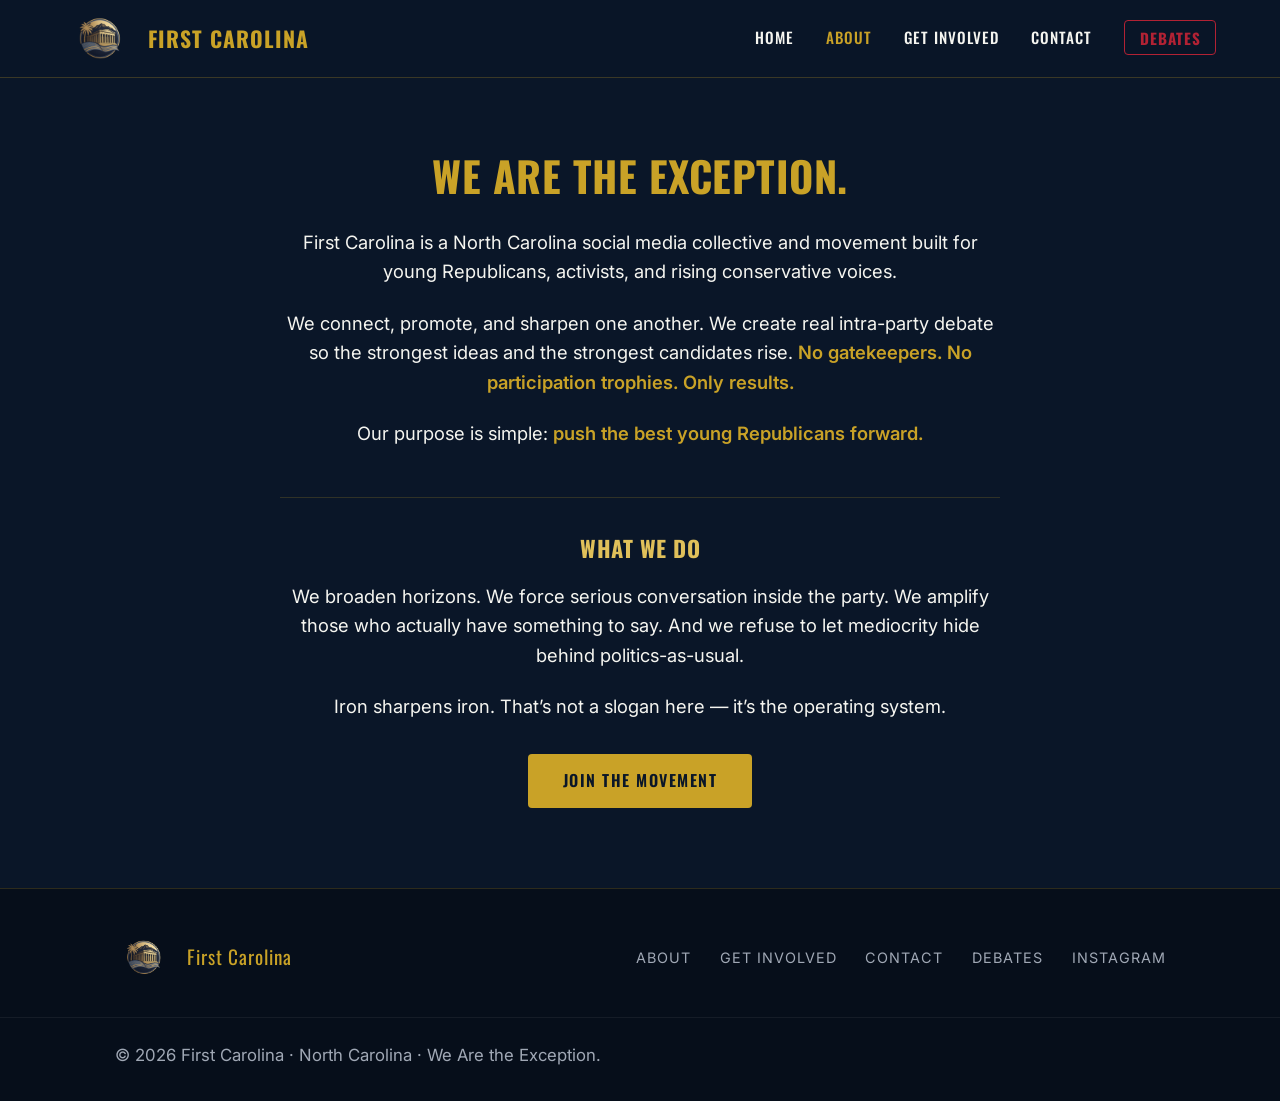
<file: about.html>
<!DOCTYPE html>
<html lang="en">
<head>
  <meta charset="UTF-8">
  <meta name="viewport" content="width=device-width, initial-scale=1.0">
  <title>About | First Carolina</title>
  <meta name="description" content="The mission of First Carolina — North Carolina’s young conservative collective and movement.">
  <link rel="preconnect" href="https://fonts.googleapis.com">
  <link rel="preconnect" href="https://fonts.gstatic.com" crossorigin>
  <link href="https://fonts.googleapis.com/css2?family=Inter:wght@400;500;600&family=Oswald:wght@500;600;700&display=swap" rel="stylesheet">
  <link rel="stylesheet" href="css/style.css">
  <link rel="icon" href="assets/logo.jpg%20(2).png" type="image/png">
</head>
<body>
  <header>
    <div class="nav-container">
      <a href="index.html" class="logo-link">
        <img src="assets/logo.jpg%20(2).png" alt="First Carolina logo">
        <span class="logo-text">First Carolina</span>
      </a>
      <button class="menu-toggle" aria-label="Toggle menu" aria-expanded="false">☰</button>
      <nav>
        <ul>
          <li><a href="index.html">Home</a></li>
          <li><a href="about.html" class="active">About</a></li>
          <li><a href="involved.html">Get Involved</a></li>
          <li><a href="contact.html">Contact</a></li>
          <li><a href="debates.html" class="debates-link">Debates</a></li>
        </ul>
      </nav>
    </div>
  </header>

  <main>
    <section class="section-dark" style="padding-top: 4rem;">
      <div class="container">
        <div class="mission-block">
          <h2>We Are the Exception.</h2>
          <p>First Carolina is a North Carolina social media collective and movement built for young Republicans, activists, and rising conservative voices.</p>
          <p>We connect, promote, and sharpen one another. We create real intra-party debate so the strongest ideas and the strongest candidates rise. <span class="highlight">No gatekeepers. No participation trophies. Only results.</span></p>
          <p>Our purpose is simple: <span class="highlight">push the best young Republicans forward.</span></p>
          <div style="margin-top: 3rem; padding-top: 2rem; border-top: 1px solid rgba(201,162,39,0.2);">
            <h3 style="margin-bottom: 1rem;">What We Do</h3>
            <p>We broaden horizons. We force serious conversation inside the party. We amplify those who actually have something to say. And we refuse to let mediocrity hide behind politics-as-usual.</p>
            <p style="margin-top: 1.2rem;">Iron sharpens iron. That’s not a slogan here — it’s the operating system.</p>
          </div>
          <div class="mt-2">
            <a href="involved.html" class="btn btn-primary">Join the Movement</a>
          </div>
        </div>
      </div>
    </section>
  </main>

  <footer>
    <div class="footer-content">
      <div class="footer-brand">
        <img src="assets/logo.jpg%20(2).png" alt="First Carolina">
        <span>First Carolina</span>
      </div>
      <div class="footer-links">
        <a href="about.html">About</a>
        <a href="involved.html">Get Involved</a>
        <a href="contact.html">Contact</a>
        <a href="debates.html">Debates</a>
        <a href="https://www.instagram.com/rylanarmstrongnc/" target="_blank" rel="noopener">Instagram</a>
      </div>
    </div>
    <div class="footer-bottom">
      <p>© 2026 First Carolina · North Carolina · We Are the Exception.</p>
    </div>
  </footer>

  <script src="js/script.js"></script>
</body>
</html>
</file>
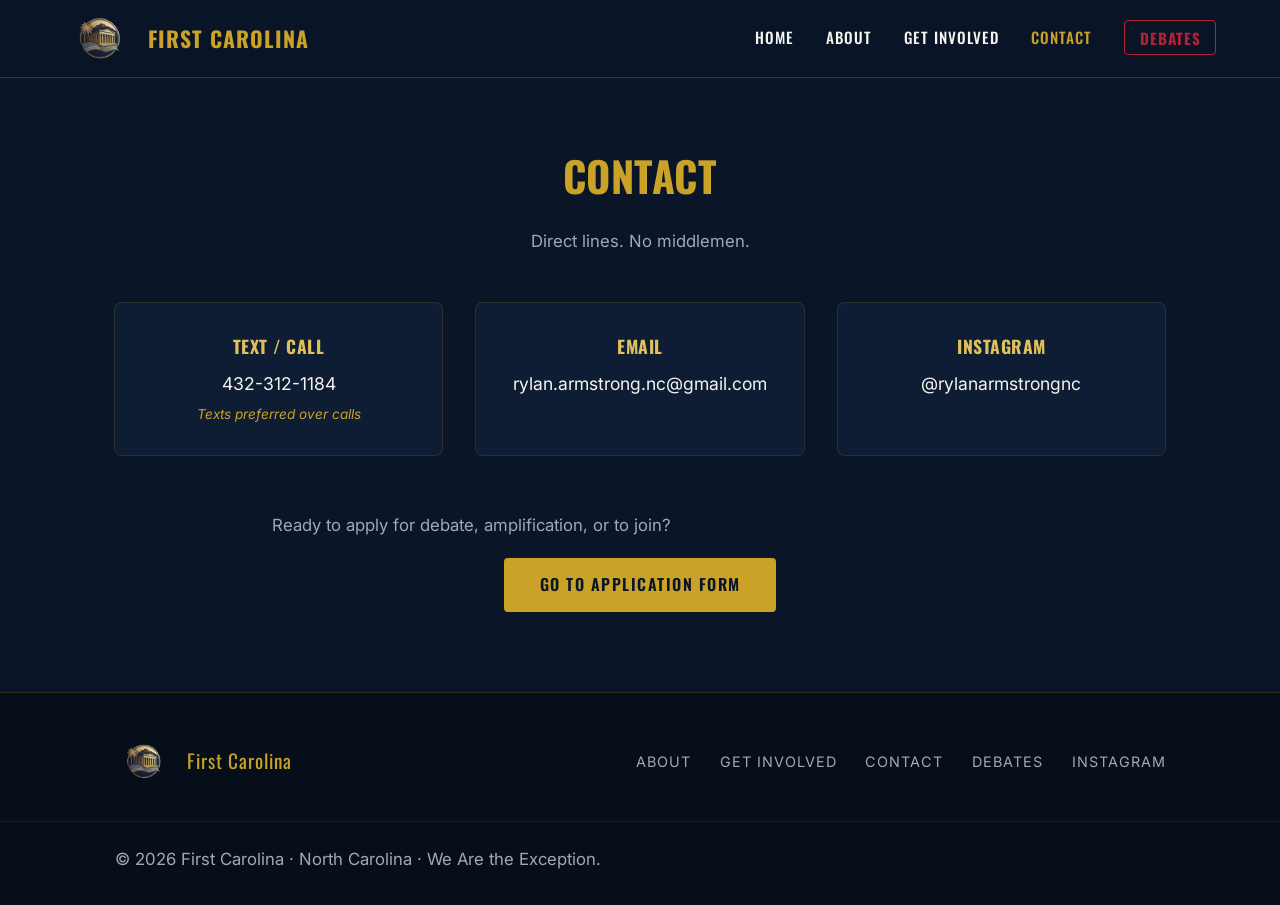
<file: contact.html>
<!DOCTYPE html>
<html lang="en">
<head>
  <meta charset="UTF-8">
  <meta name="viewport" content="width=device-width, initial-scale=1.0">
  <title>Contact | First Carolina</title>
  <meta name="description" content="Contact First Carolina — text preferred.">
  <link rel="preconnect" href="https://fonts.googleapis.com">
  <link rel="preconnect" href="https://fonts.gstatic.com" crossorigin>
  <link href="https://fonts.googleapis.com/css2?family=Inter:wght@400;500;600&family=Oswald:wght@500;600;700&display=swap" rel="stylesheet">
  <link rel="stylesheet" href="css/style.css">
  <link rel="icon" href="assets/logo.jpg%20(2).png" type="image/png">
</head>
<body>
  <header>
    <div class="nav-container">
      <a href="index.html" class="logo-link">
        <img src="assets/logo.jpg%20(2).png" alt="First Carolina logo">
        <span class="logo-text">First Carolina</span>
      </a>
      <button class="menu-toggle" aria-label="Toggle menu" aria-expanded="false">☰</button>
      <nav>
        <ul>
          <li><a href="index.html">Home</a></li>
          <li><a href="about.html">About</a></li>
          <li><a href="involved.html">Get Involved</a></li>
          <li><a href="contact.html" class="active">Contact</a></li>
          <li><a href="debates.html" class="debates-link">Debates</a></li>
        </ul>
      </nav>
    </div>
  </header>

  <main>
    <section class="section-dark" style="padding-top: 4rem;">
      <div class="container">
        <div class="section-header">
          <h2>Contact</h2>
          <p>Direct lines. No middlemen.</p>
        </div>

        <div class="contact-grid">
          <div class="contact-item">
            <h3>Text / Call</h3>
            <a href="tel:4323121184">432-312-1184</a>
            <span class="prefer">Texts preferred over calls</span>
          </div>

          <div class="contact-item">
            <h3>Email</h3>
            <a href="mailto:rylan.armstrong.nc@gmail.com">rylan.armstrong.nc@gmail.com</a>
          </div>

          <div class="contact-item">
            <h3>Instagram</h3>
            <a href="https://www.instagram.com/rylanarmstrongnc/" target="_blank" rel="noopener">@rylanarmstrongnc</a>
          </div>
        </div>

        <div class="text-center mt-2" style="margin-top: 3.5rem;">
          <p style="margin-bottom: 1.2rem;">Ready to apply for debate, amplification, or to join?</p>
          <a href="involved.html" class="btn btn-primary">Go to Application Form</a>
        </div>
      </div>
    </section>
  </main>

  <footer>
    <div class="footer-content">
      <div class="footer-brand">
        <img src="assets/logo.jpg%20(2).png" alt="First Carolina">
        <span>First Carolina</span>
      </div>
      <div class="footer-links">
        <a href="about.html">About</a>
        <a href="involved.html">Get Involved</a>
        <a href="contact.html">Contact</a>
        <a href="debates.html">Debates</a>
        <a href="https://www.instagram.com/rylanarmstrongnc/" target="_blank" rel="noopener">Instagram</a>
      </div>
    </div>
    <div class="footer-bottom">
      <p>© 2026 First Carolina · North Carolina · We Are the Exception.</p>
    </div>
  </footer>

  <script src="js/script.js"></script>
</body>
</html>
</file>
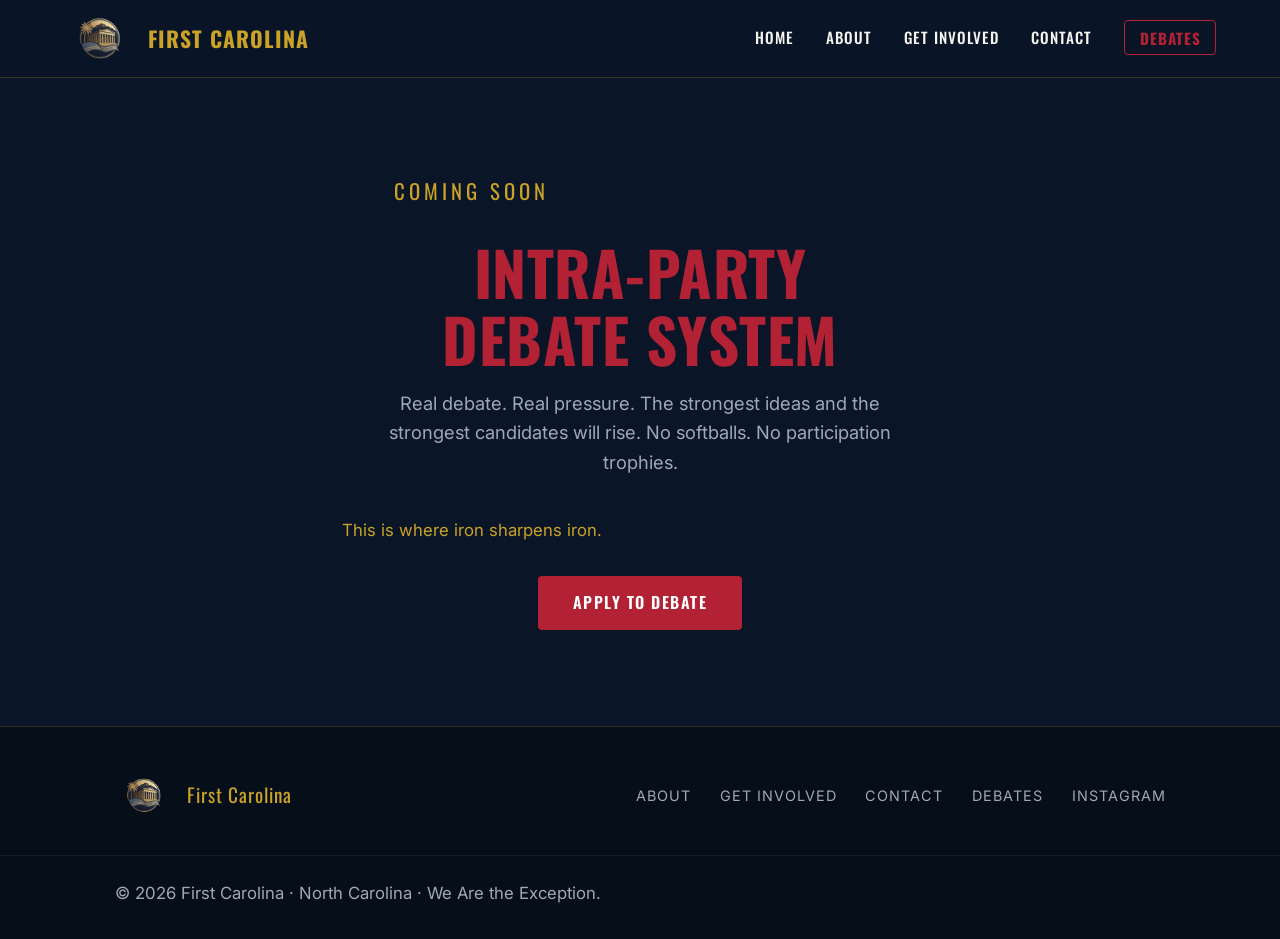
<file: debates.html>
<!DOCTYPE html>
<html lang="en">
<head>
  <meta charset="UTF-8">
  <meta name="viewport" content="width=device-width, initial-scale=1.0">
  <title>Debates | First Carolina</title>
  <meta name="description" content="First Carolina Intra-Party Debate System — coming soon.">
  <link rel="preconnect" href="https://fonts.googleapis.com">
  <link rel="preconnect" href="https://fonts.gstatic.com" crossorigin>
  <link href="https://fonts.googleapis.com/css2?family=Inter:wght@400;500;600&family=Oswald:wght@500;600;700&display=swap" rel="stylesheet">
  <link rel="stylesheet" href="css/style.css">
  <link rel="icon" href="assets/logo.jpg%20(2).png" type="image/png">
</head>
<body>
  <header>
    <div class="nav-container">
      <a href="index.html" class="logo-link">
        <img src="assets/logo.jpg%20(2).png" alt="First Carolina logo">
        <span class="logo-text">First Carolina</span>
      </a>
      <button class="menu-toggle" aria-label="Toggle menu" aria-expanded="false">☰</button>
      <nav>
        <ul>
          <li><a href="index.html">Home</a></li>
          <li><a href="about.html">About</a></li>
          <li><a href="involved.html">Get Involved</a></li>
          <li><a href="contact.html">Contact</a></li>
          <li><a href="debates.html" class="debates-link active">Debates</a></li>
        </ul>
      </nav>
    </div>
  </header>

  <main>
    <section class="debates-hero">
      <div class="container">
        <p class="coming-soon">COMING SOON</p>
        <h1>Intra-Party<br>Debate System</h1>
        <p style="max-width: 520px; margin: 0 auto 2.5rem; font-size: 1.15rem;">
          Real debate. Real pressure. The strongest ideas and the strongest candidates will rise.  
          No softballs. No participation trophies.
        </p>
        <p style="color: var(--gold); margin-bottom: 2rem;">
          This is where iron sharpens iron.
        </p>
        <a href="involved.html" class="btn btn-red">Apply to Debate</a>
      </div>
    </section>
  </main>

  <footer>
    <div class="footer-content">
      <div class="footer-brand">
        <img src="assets/logo.jpg%20(2).png" alt="First Carolina">
        <span>First Carolina</span>
      </div>
      <div class="footer-links">
        <a href="about.html">About</a>
        <a href="involved.html">Get Involved</a>
        <a href="contact.html">Contact</a>
        <a href="debates.html">Debates</a>
        <a href="https://www.instagram.com/rylanarmstrongnc/" target="_blank" rel="noopener">Instagram</a>
      </div>
    </div>
    <div class="footer-bottom">
      <p>© 2026 First Carolina · North Carolina · We Are the Exception.</p>
    </div>
  </footer>

  <script src="js/script.js"></script>
</body>
</html>
</file>
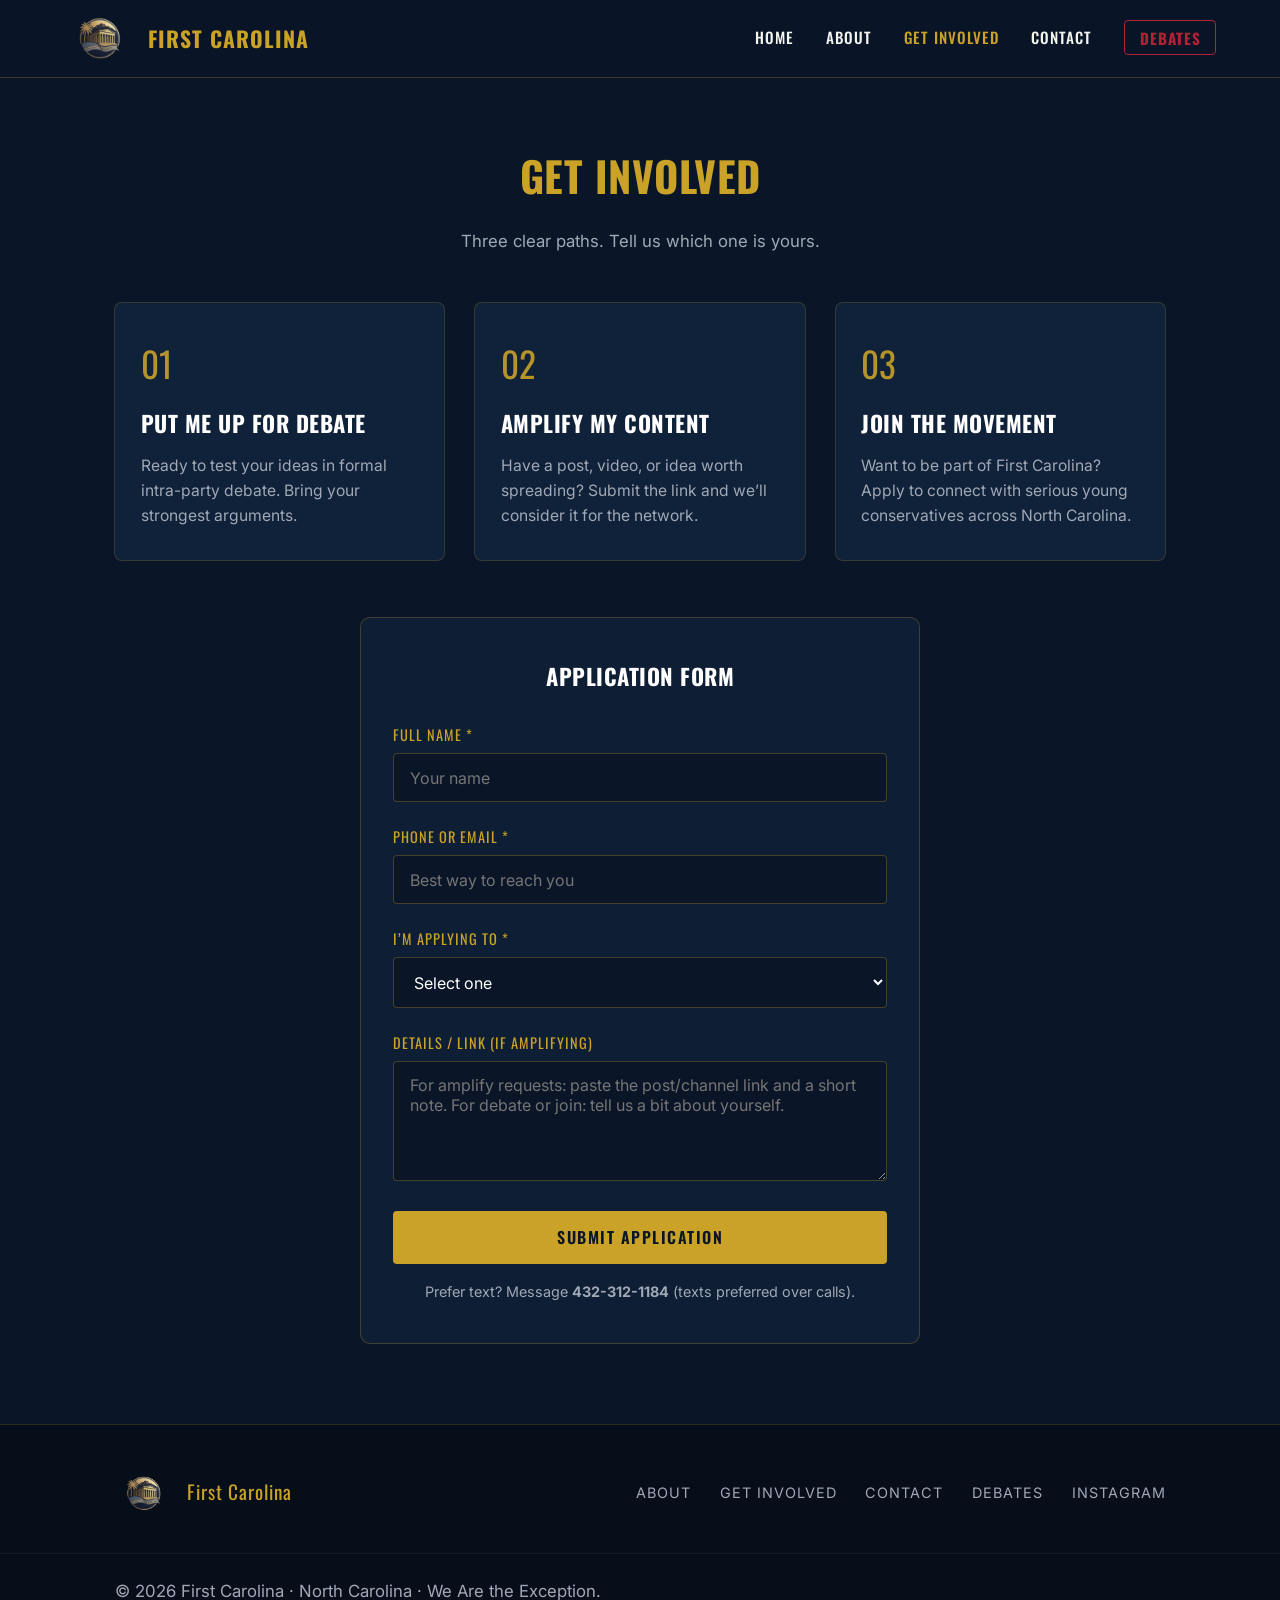
<file: involved.html>
<!DOCTYPE html>
<html lang="en">
<head>
  <meta charset="UTF-8">
  <meta name="viewport" content="width=device-width, initial-scale=1.0">
  <title>Get Involved | First Carolina</title>
  <meta name="description" content="Apply to debate, get amplified, or join the First Carolina movement.">
  <link rel="preconnect" href="https://fonts.googleapis.com">
  <link rel="preconnect" href="https://fonts.gstatic.com" crossorigin>
  <link href="https://fonts.googleapis.com/css2?family=Inter:wght@400;500;600&family=Oswald:wght@500;600;700&display=swap" rel="stylesheet">
  <link rel="stylesheet" href="css/style.css">
  <link rel="icon" href="assets/logo.jpg%20(2).png" type="image/png">
</head>
<body>
  <header>
    <div class="nav-container">
      <a href="index.html" class="logo-link">
        <img src="assets/logo.jpg%20(2).png" alt="First Carolina logo">
        <span class="logo-text">First Carolina</span>
      </a>
      <button class="menu-toggle" aria-label="Toggle menu" aria-expanded="false">☰</button>
      <nav>
        <ul>
          <li><a href="index.html">Home</a></li>
          <li><a href="about.html">About</a></li>
          <li><a href="involved.html" class="active">Get Involved</a></li>
          <li><a href="contact.html">Contact</a></li>
          <li><a href="debates.html" class="debates-link">Debates</a></li>
        </ul>
      </nav>
    </div>
  </header>

  <main>
    <section class="section-dark" style="padding-top: 4rem;">
      <div class="container">
        <div class="section-header">
          <h2>Get Involved</h2>
          <p>Three clear paths. Tell us which one is yours.</p>
        </div>

        <div class="cards" style="margin-bottom: 3.5rem;">
          <div class="card">
            <div class="card-number">01</div>
            <h3>Put Me Up for Debate</h3>
            <p>Ready to test your ideas in formal intra-party debate. Bring your strongest arguments.</p>
          </div>
          <div class="card">
            <div class="card-number">02</div>
            <h3>Amplify My Content</h3>
            <p>Have a post, video, or idea worth spreading? Submit the link and we’ll consider it for the network.</p>
          </div>
          <div class="card">
            <div class="card-number">03</div>
            <h3>Join the Movement</h3>
            <p>Want to be part of First Carolina? Apply to connect with serious young conservatives across North Carolina.</p>
          </div>
        </div>

        <div class="form-container">
          <h3 style="text-align:center; margin-bottom:1.8rem; color:var(--white);">Application Form</h3>
          
          <form id="involve-form" action="https://formspree.io/f/mojgwqal" method="POST">
            <div class="form-group">
              <label for="name">Full Name *</label>
              <input type="text" id="name" name="name" required placeholder="Your name">
            </div>

            <div class="form-group">
              <label for="contact">Phone or Email *</label>
              <input type="text" id="contact" name="contact" required placeholder="Best way to reach you">
            </div>

            <div class="form-group">
              <label for="path">I’m applying to *</label>
              <select id="path" name="path" required>
                <option value="" disabled selected>Select one</option>
                <option value="debate">Be put up for debate</option>
                <option value="amplify">Get my content reposted / shared</option>
                <option value="join">Join the First Carolina movement</option>
              </select>
            </div>

            <div class="form-group">
              <label for="details">Details / Link (if amplifying)</label>
              <textarea id="details" name="details" placeholder="For amplify requests: paste the post/channel link and a short note. For debate or join: tell us a bit about yourself."></textarea>
            </div>

            <button type="submit" class="btn btn-primary" style="width:100%;">Submit Application</button>
            
            <p class="form-note">
              Prefer text? Message <strong>432-312-1184</strong> (texts preferred over calls).
            </p>
          </form>
        </div>
      </div>
    </section>
  </main>

  <footer>
    <div class="footer-content">
      <div class="footer-brand">
        <img src="assets/logo.jpg%20(2).png" alt="First Carolina">
        <span>First Carolina</span>
      </div>
      <div class="footer-links">
        <a href="about.html">About</a>
        <a href="involved.html">Get Involved</a>
        <a href="contact.html">Contact</a>
        <a href="debates.html">Debates</a>
        <a href="https://www.instagram.com/rylanarmstrongnc/" target="_blank" rel="noopener">Instagram</a>
      </div>
    </div>
    <div class="footer-bottom">
      <p>© 2026 First Carolina · North Carolina · We Are the Exception.</p>
    </div>
  </footer>

  <script src="js/script.js"></script>
</body>
</html>
</file>
<file: css/style.css>
/* First Carolina – Official Site Styles */
/* Brand: Heavy Navy + Gold, Patriotic accents, Bold + Youthful energy */

:root {
  --navy: #0A1628;
  --navy-light: #12253F;
  --gold: #C9A227;
  --gold-light: #E0C05A;
  --red: #B22234;
  --white: #FFFFFF;
  --off-white: #F5F5F0;
  --gray: #A0A8B5;
  --dark-text: #0A1628;
}

* {
  margin: 0;
  padding: 0;
  box-sizing: border-box;
}

html {
  scroll-behavior: smooth;
}

body {
  font-family: 'Inter', system-ui, -apple-system, sans-serif;
  background: var(--navy);
  color: var(--off-white);
  line-height: 1.6;
  min-height: 100vh;
  display: flex;
  flex-direction: column;
}

/* Typography */
h1, h2, h3, h4 {
  font-family: 'Oswald', 'Inter', sans-serif;
  font-weight: 700;
  letter-spacing: 0.5px;
  text-transform: uppercase;
}

h1 {
  font-size: clamp(2.4rem, 6vw, 3.8rem);
  line-height: 1.1;
}

h2 {
  font-size: clamp(1.8rem, 4vw, 2.6rem);
  color: var(--gold);
  margin-bottom: 1.2rem;
}

h3 {
  font-size: 1.4rem;
  color: var(--gold-light);
}

p {
  font-size: 1.05rem;
  color: var(--gray);
  max-width: 65ch;
}

a {
  color: var(--gold);
  text-decoration: none;
  transition: color 0.2s ease;
}

a:hover {
  color: var(--gold-light);
}

/* Header & Nav */
header {
  background: rgba(10, 22, 40, 0.95);
  backdrop-filter: blur(12px);
  border-bottom: 1px solid rgba(201, 162, 39, 0.25);
  position: sticky;
  top: 0;
  z-index: 100;
  padding: 0.9rem 0;
}

.nav-container {
  max-width: 1200px;
  margin: 0 auto;
  padding: 0 1.5rem;
  display: flex;
  align-items: center;
  justify-content: space-between;
}

.logo-link {
  display: flex;
  align-items: center;
  gap: 0.75rem;
}

.logo-link img {
  height: 48px;
  width: auto;
}

.logo-text {
  font-family: 'Oswald', sans-serif;
  font-size: 1.35rem;
  font-weight: 700;
  color: var(--gold);
  letter-spacing: 1px;
  text-transform: uppercase;
}

nav ul {
  display: flex;
  list-style: none;
  gap: 2rem;
  align-items: center;
}

nav a {
  font-family: 'Oswald', sans-serif;
  font-size: 0.95rem;
  font-weight: 500;
  letter-spacing: 1px;
  text-transform: uppercase;
  color: var(--off-white);
  position: relative;
  padding: 0.3rem 0;
}

nav a:hover {
  color: var(--gold);
}

nav a.active {
  color: var(--gold);
}

/* Debates special styling – bold & standout */
nav a.debates-link {
  color: var(--red);
  font-weight: 700;
  border: 1px solid var(--red);
  padding: 0.35rem 0.9rem;
  border-radius: 4px;
  transition: all 0.2s ease;
}

nav a.debates-link:hover {
  background: var(--red);
  color: var(--white);
}

/* Mobile menu */
.menu-toggle {
  display: none;
  background: none;
  border: none;
  color: var(--gold);
  font-size: 1.6rem;
  cursor: pointer;
}

/* Main content */
main {
  flex: 1;
}

.container {
  max-width: 1100px;
  margin: 0 auto;
  padding: 0 1.5rem;
}

/* Hero */
.hero {
  min-height: 85vh;
  display: flex;
  align-items: center;
  justify-content: center;
  text-align: center;
  padding: 4rem 1.5rem;
  background: 
    radial-gradient(ellipse at 50% 0%, rgba(201, 162, 39, 0.12) 0%, transparent 60%),
    linear-gradient(180deg, var(--navy) 0%, var(--navy-light) 100%);
  position: relative;
  overflow: hidden;
}

.hero::before {
  content: '';
  position: absolute;
  inset: 0;
  background: url('../assets/logo.jpg') center/cover no-repeat;
  opacity: 0.04;
  pointer-events: none;
}

.hero-content {
  position: relative;
  z-index: 2;
  max-width: 800px;
}

.hero-logo {
  width: min(280px, 70vw);
  margin: 0 auto 2rem;
  filter: drop-shadow(0 10px 30px rgba(0,0,0,0.4));
}

.hero h1 {
  color: var(--white);
  margin-bottom: 0.8rem;
}

.hero .slogan {
  font-family: 'Oswald', sans-serif;
  font-size: clamp(1.4rem, 3.5vw, 2rem);
  color: var(--gold);
  letter-spacing: 3px;
  margin-bottom: 1.5rem;
  font-weight: 600;
}

.hero p {
  font-size: 1.15rem;
  color: var(--gray);
  margin: 0 auto 2.5rem;
}

/* Buttons */
.btn {
  display: inline-block;
  font-family: 'Oswald', sans-serif;
  font-size: 1rem;
  font-weight: 600;
  letter-spacing: 1.5px;
  text-transform: uppercase;
  padding: 0.9rem 2.2rem;
  border-radius: 4px;
  transition: all 0.25s ease;
  cursor: pointer;
  border: none;
}

.btn-primary {
  background: var(--gold);
  color: var(--navy);
}

.btn-primary:hover {
  background: var(--gold-light);
  transform: translateY(-2px);
  box-shadow: 0 8px 25px rgba(201, 162, 39, 0.35);
}

.btn-outline {
  background: transparent;
  color: var(--gold);
  border: 2px solid var(--gold);
}

.btn-outline:hover {
  background: var(--gold);
  color: var(--navy);
}

.btn-red {
  background: var(--red);
  color: var(--white);
}

.btn-red:hover {
  background: #9a1c2c;
  transform: translateY(-2px);
}

/* Sections */
section {
  padding: 5rem 0;
}

.section-dark {
  background: var(--navy);
}

.section-alt {
  background: var(--navy-light);
}

.section-header {
  text-align: center;
  margin-bottom: 3rem;
}

.section-header p {
  margin: 0 auto;
}

/* Mission block */
.mission-block {
  max-width: 720px;
  margin: 0 auto;
  text-align: center;
}

.mission-block p {
  font-size: 1.15rem;
  margin-bottom: 1.4rem;
  color: var(--off-white);
}

.mission-block .highlight {
  color: var(--gold);
  font-weight: 600;
}

/* Cards / Get Involved */
.cards {
  display: grid;
  grid-template-columns: repeat(auto-fit, minmax(280px, 1fr));
  gap: 1.8rem;
  margin-top: 2.5rem;
}

.card {
  background: rgba(18, 37, 63, 0.8);
  border: 1px solid rgba(201, 162, 39, 0.2);
  border-radius: 8px;
  padding: 2rem 1.6rem;
  transition: all 0.25s ease;
}

.card:hover {
  border-color: var(--gold);
  transform: translateY(-4px);
  box-shadow: 0 12px 30px rgba(0,0,0,0.3);
}

.card-number {
  font-family: 'Oswald', sans-serif;
  font-size: 2.2rem;
  color: var(--gold);
  margin-bottom: 0.8rem;
  opacity: 0.9;
}

.card h3 {
  margin-bottom: 0.8rem;
  color: var(--white);
}

.card p {
  font-size: 0.98rem;
  color: var(--gray);
}

/* Form */
.form-container {
  max-width: 560px;
  margin: 0 auto;
  background: rgba(18, 37, 63, 0.6);
  border: 1px solid rgba(201, 162, 39, 0.25);
  border-radius: 10px;
  padding: 2.5rem 2rem;
}

.form-group {
  margin-bottom: 1.4rem;
}

.form-group label {
  display: block;
  font-family: 'Oswald', sans-serif;
  font-size: 0.9rem;
  letter-spacing: 1px;
  text-transform: uppercase;
  color: var(--gold);
  margin-bottom: 0.45rem;
}

.form-group input,
.form-group select,
.form-group textarea {
  width: 100%;
  padding: 0.85rem 1rem;
  background: var(--navy);
  border: 1px solid rgba(201, 162, 39, 0.3);
  border-radius: 4px;
  color: var(--white);
  font-size: 1rem;
  font-family: inherit;
  transition: border-color 0.2s;
}

.form-group input:focus,
.form-group select:focus,
.form-group textarea:focus {
  outline: none;
  border-color: var(--gold);
}

.form-group textarea {
  min-height: 120px;
  resize: vertical;
}

.form-note {
  font-size: 0.9rem;
  color: var(--gray);
  margin-top: 1rem;
  text-align: center;
}

/* Contact info */
.contact-grid {
  display: grid;
  grid-template-columns: repeat(auto-fit, minmax(240px, 1fr));
  gap: 2rem;
  margin-top: 2rem;
}

.contact-item {
  text-align: center;
  padding: 1.8rem 1.2rem;
  background: rgba(18, 37, 63, 0.5);
  border-radius: 8px;
  border: 1px solid rgba(201, 162, 39, 0.15);
}

.contact-item h3 {
  margin-bottom: 0.6rem;
  font-size: 1.1rem;
}

.contact-item a,
.contact-item p {
  color: var(--off-white);
  font-size: 1.1rem;
}

.contact-item .prefer {
  display: block;
  font-size: 0.85rem;
  color: var(--gold);
  margin-top: 0.4rem;
  font-style: italic;
}

/* Debates placeholder */
.debates-hero {
  text-align: center;
  padding: 6rem 1.5rem;
}

.debates-hero h1 {
  color: var(--red);
  margin-bottom: 1rem;
}

.coming-soon {
  font-family: 'Oswald', sans-serif;
  font-size: 1.3rem;
  letter-spacing: 4px;
  color: var(--gold);
  margin-bottom: 2rem;
}

/* Footer */
footer {
  background: #060E1A;
  border-top: 1px solid rgba(201, 162, 39, 0.2);
  padding: 3rem 0 2rem;
  margin-top: auto;
}

.footer-content {
  max-width: 1100px;
  margin: 0 auto;
  padding: 0 1.5rem;
  display: flex;
  flex-wrap: wrap;
  justify-content: space-between;
  gap: 2rem;
  align-items: center;
}

.footer-brand {
  display: flex;
  align-items: center;
  gap: 0.8rem;
}

.footer-brand img {
  height: 40px;
}

.footer-brand span {
  font-family: 'Oswald', sans-serif;
  font-size: 1.2rem;
  color: var(--gold);
  letter-spacing: 1px;
}

.footer-links {
  display: flex;
  gap: 1.8rem;
  flex-wrap: wrap;
}

.footer-links a {
  font-size: 0.9rem;
  color: var(--gray);
  text-transform: uppercase;
  letter-spacing: 1px;
}

.footer-links a:hover {
  color: var(--gold);
}

.footer-bottom {
  text-align: center;
  margin-top: 2.5rem;
  padding-top: 1.5rem;
  border-top: 1px solid rgba(255,255,255,0.06);
  font-size: 0.85rem;
  color: var(--gray);
}

/* Responsive */
@media (max-width: 768px) {
  .menu-toggle {
    display: block;
  }

  nav ul {
    display: none;
    position: absolute;
    top: 100%;
    left: 0;
    right: 0;
    background: var(--navy);
    flex-direction: column;
    padding: 1.5rem;
    gap: 1.2rem;
    border-bottom: 1px solid rgba(201, 162, 39, 0.25);
  }

  nav ul.open {
    display: flex;
  }

  .hero {
    min-height: 75vh;
    padding: 3rem 1.2rem;
  }

  .form-container {
    padding: 1.8rem 1.3rem;
  }

  .footer-content {
    flex-direction: column;
    text-align: center;
  }

  .footer-links {
    justify-content: center;
  }
}

/* Utility */
.text-center { text-align: center; }
.mt-2 { margin-top: 2rem; }
.mb-2 { margin-bottom: 2rem; }
.gold { color: var(--gold); }
.red { color: var(--red); }
</file>
